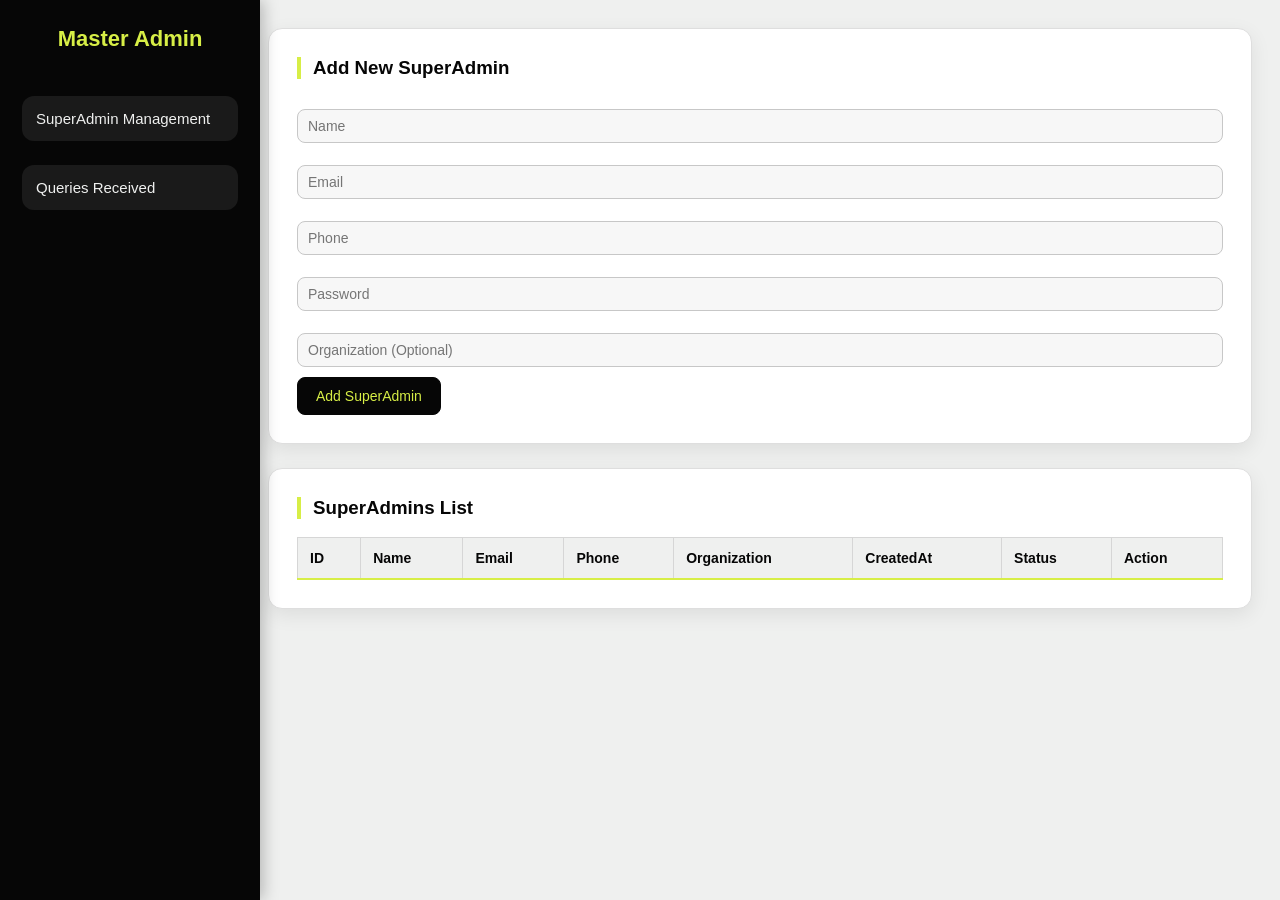
<file: master_admin_web/index.html>
<!DOCTYPE html>
<html lang="en">
<head>
<meta charset="UTF-8">
<meta name="viewport" content="width=device-width, initial-scale=1.0">
<title>SuperAdmin Portal | Parklays</title>
<link rel="stylesheet" href="css/style.css">
<style>
/* ===== Sidebar & Main Content =====
body { margin:0; font-family: Arial, sans-serif; background:#f4f6f8; }
.sidebar { width:220px;height:100vh;background:#1E88E5;color:#fff;padding:20px;position:fixed; }
.sidebar h2{ color:#fff;margin-bottom:20px; }
.sidebar button{ width:100%; margin:8px 0; padding:10px; border:none; border-radius:5px; cursor:pointer; background:#42A5F5;color:#fff; font-size:14px; }
.sidebar button:hover{ background:#1976D2; }
.main-content { margin-left:240px; padding:20px; }
.card{ background:#fff; padding:20px; margin-bottom:20px; border-radius:10px; box-shadow:0 5px 15px rgba(0,0,0,0.1); }
input, select, textarea{ width:100%; padding:10px; margin:8px 0; border-radius:6px; border:1px solid #ccc; }
button.btn{ padding:8px 15px; border:none; border-radius:6px; cursor:pointer; }
button.btn-edit{ background:#4CAF50;color:#fff; }
button.btn-edit:hover{ background:#45a049; }
button.btn-reply{ background:#2196F3;color:#fff;border:none;border-radius:4px;padding:6px 12px; cursor:pointer; }
button.btn-reply:hover{ background:#1976d2; }
table{ width:100%; border-collapse: collapse; }
th, td{ border:1px solid #ccc; padding:10px; text-align:left; }
th{ background:#f0f0f0; }
.msg-error{ color:red; margin:5px 0; }
.msg-success{ color:green; margin:5px 0; }

/* Modal *
.modal-overlay{ display:none; position:fixed; top:0; left:0; width:100%; height:100%; background:rgba(0,0,0,0.55); z-index:900; }
.modal{ display:none; position:fixed; top:50%; left:50%; transform:translate(-50%, -50%); width:600px; max-height:80vh; overflow-y:auto; background:#fff; padding:25px; border-radius:10px; box-shadow:0 8px 20px rgba(0,0,0,0.25); z-index:1000; }
.close-btn{ cursor:pointer; float:right; font-size:28px; color:#555; }
.close-btn:hover{ color:#000; }
.message-box{ background:#F1F1F1; padding:12px; border-radius:8px; margin-bottom:10px; }
.message-box small{ color:#666; }
.modal-select, .modal-textarea{ width:100%; padding:10px; margin:10px 0 15px; border:1px solid #ccc; border-radius:6px; }
.modal-btn{ background-color:#4CAF50; color:white; padding:10px 18px; border:none; border-radius:6px; cursor:pointer; }
.modal-btn:hover{ background-color:#3e8f41; } */

/* ===== Global Styles ===== */
body { 
    margin:0; 
    font-family: "Inter", Arial, sans-serif; 
    background:#EFF0EF; /* softWhite */
    color:#060606;       /* darkBlack */
}

/* ===== Sidebar ===== */
/* ===== Sidebar (Expanded Width) ===== */
.sidebar { 
    width:260px;         /* increased from 220px to 260px */
    height:100vh;
    background:#060606;  /* darkBlack */
    color:#fff;
    padding:26px 22px;
    position:fixed;
    box-shadow:3px 0 15px rgba(0,0,0,0.25);
}

.sidebar h2{ 
    margin-bottom:32px; 
    font-size:22px;
    font-weight:600;
    color:#D7EE46; /* limeGreen */
    font-family: "Inter", sans-serif;
}

/* ===== Sidebar Buttons (Rounded + New Font) ===== */
.sidebar button{
    width:100%; 
    margin:12px 0; 
    padding:13px; 
    border:none; 
    border-radius:12px;   /* more curved */
    cursor:pointer; 
    font-size:15px; 
    font-weight:500;
    font-family:"Inter", sans-serif;   /* updated font */
    background:#1a1a1a; 
    color:#EFF0EF;
    transition:0.25s;
    border:1px solid transparent;
}

.sidebar button:hover{ 
    background:#D7EE46; 
    color:#060606; 
    border-color:#D7EE46;
}


/* ===== Main Content ===== */
.main-content { 
    margin-left:240px; 
    padding:28px; 
}

/* ===== Cards ===== */
.card{
    background:#FFFFFF; /* pureWhite */
    padding:28px; 
    margin-bottom:24px; 
    border-radius:14px; 
    box-shadow:0 6px 20px rgba(0,0,0,0.08);
    border:1px solid #dedede;
}

.card h3{
    margin-bottom:18px;
    color:#060606;
    font-weight:600;
    border-left:4px solid #D7EE46;
    padding-left:12px;
}

/* ===== Inputs ===== */
input, select, textarea{ 
    width:100%; 
    padding:12px; 
    margin:12px 0; 
    border-radius:8px; 
    border:1px solid #c7c7c7;
    background:#F7F7F7;
    font-size:14px;
    transition:0.25s;
}

input:focus, select:focus, textarea:focus{
    background:#FFFFFF;
    border-color:#D7EE46;
    box-shadow:0 0 0 3px rgba(215,238,70,0.45);
}

/* ===== Buttons ===== */
button.btn{ 
    padding:10px 18px; 
    border:none; 
    border-radius:8px; 
    cursor:pointer;
    font-size:14px;
    font-weight:500;
    transition:0.25s;
}

button.btn-edit{ 
    background:#060606;
    color:#D7EE46;
    border:1px solid #060606;
}

button.btn-edit:hover{ 
    background:#D7EE46; 
    color:#060606;
}

button.btn-reply{ 
    background:#060606;
    color:#D7EE46;
    padding:7px 14px; 
    border-radius:6px;
    border:1px solid #060606;
}

button.btn-reply:hover{ 
    background:#D7EE46; 
    color:#060606;
}

/* ===== Table ===== */
table{ 
    width:100%; 
    border-collapse: collapse; 
    font-size:14px;
}

th, td{ 
    border:1px solid #d6d6d6; 
    padding:12px; 
    text-align:left; 
}

th{ 
    background:#EFF0EF;  /* softWhite */
    font-weight:600;
    color:#060606;
    border-bottom:2px solid #D7EE46;
}

tbody tr:hover{
    background:#F7F7F7;
}

/* ===== Messages ===== */
.msg-error{ 
    color:#b20000;
    font-weight:600;
}
.msg-success{ 
    color:#2E7D32;
    font-weight:600;
}

/* ===== Modal ===== */
.modal-overlay{ 
    display:none; 
    position:fixed; 
    top:0; 
    left:0; 
    width:100%; 
    height:100%; 
    background:rgba(0,0,0,0.55); 
    z-index:900; 
}

.modal{ 
    display:none; 
    position:fixed; 
    top:50%; 
    left:50%; 
    transform:translate(-50%, -50%); 
    width:600px; 
    max-height:80vh; 
    overflow-y:auto; 
    background:#FFFFFF; 
    padding:30px; 
    border-radius:14px; 
    box-shadow:0 12px 28px rgba(0,0,0,0.35); 
    z-index:1000; 
}

.close-btn{ 
    cursor:pointer; 
    float:right; 
    font-size:30px; 
    color:#444; 
}

.close-btn:hover{ 
    color:#000; 
}

.message-box{ 
    background:#F7F7F7; 
    padding:14px; 
    border-radius:8px; 
    margin-bottom:14px; 
    border-left:5px solid #D7EE46;
}

.message-box small{ 
    color:#777; 
}

.modal-select, .modal-textarea{ 
    width:100%; 
    padding:12px; 
    margin:12px 0 18px; 
    border:1px solid #bfbfbf; 
    border-radius:8px; 
}

.modal-btn{ 
    background-color:#060606; 
    color:#D7EE46; 
    padding:12px 20px; 
    border:none; 
    border-radius:8px; 
    cursor:pointer;
    font-size:15px;
    transition:0.25s;
}

.modal-btn:hover{ 
    background-color:#D7EE46; 
    color:#060606;
}

</style>
</head>
<body>

<!-- Sidebar -->
<div class="sidebar">
<h2>Master Admin</h2>
<button id="superAdminBtn">SuperAdmin Management</button>
<button id="queriesBtn">Queries Received</button>
</div>

<!-- Main Content -->
<div class="main-content">

<div id="superAdminSection">
<div class="card">
<h3>Add New SuperAdmin</h3>
<div id="errorBox" class="msg-error" style="display:none;"></div>
<div id="successBox" class="msg-success" style="display:none;"></div>

<form id="addSuperAdminForm">
<input type="text" id="name" placeholder="Name" required>
<input type="email" id="email" placeholder="Email" required>
<input type="text" id="phone" placeholder="Phone" required>
<input type="password" id="password" placeholder="Password" required>
<input type="text" id="organization" placeholder="Organization (Optional)">
<button type="submit" class="btn btn-edit">Add SuperAdmin</button>
</form>
</div>

<!-- 🔥 UPDATED BLOCK STARTS HERE -->
<div class="card">
    <h3>SuperAdmins List</h3>
    <table>
        <thead>
            <tr>
                <th>ID</th>
                <th>Name</th>
                <th>Email</th>
                <th>Phone</th>
                <th>Organization</th>
                <th>CreatedAt</th>
                <th>Status</th>
                <th>Action</th>
            </tr>
        </thead>
        <tbody id="superAdminsTableBody"></tbody>
    </table>
</div>
<!-- 🔥 UPDATED BLOCK ENDS HERE -->

</div>

<div id="queriesSection" style="display:none;">
<div class="card">
<h3>Queries Received</h3>
<table class="styled-table">
    <thead>
        <tr>
            <th>ID</th>
            <th>User Name</th>
            <th>Email</th>
            <th>Message</th>
            <th>Status</th>
            <th>Date</th>
            <th>Action</th>
        </tr>
    </thead>
    <tbody id="queriesTableBody"></tbody>
</table>

</div>
</div>

<!-- Modal -->
<div id="queryModalOverlay" class="modal-overlay"></div>
<div id="queryModal" class="modal">
<span id="closeModal" class="close-btn">&times;</span>
<h3 id="modalTitle">Query Details</h3>
<div id="modalMessages"></div>
<label for="statusSelect">Status</label>
<select id="statusSelect" class="modal-select">
<option value="Pending">Pending</option>
<option value="InProgress">InProgress</option>
<option value="Resolved">Resolved</option>
</select>
<textarea id="replyText" class="modal-textarea" rows="3" placeholder="Type your reply..."></textarea>
<button id="sendReplyBtn" class="modal-btn">Send Reply</button>
</div>

<script src="js/main.js"></script>
</body>
</html>









<!-- <!DOCTYPE html>
<html lang="en">
<head>
<meta charset="UTF-8">
<meta name="viewport" content="width=device-width, initial-scale=1.0">
<title>MasterAdmin Portal | Parklays</title>
<link rel="stylesheet" href="css/style.css">
...
</head>
<body>

<div class="sidebar">
<h2>Master Admin</h2>
<button id="superAdminBtn">SuperAdmin Management</button>
<button id="queriesBtn">Queries Received</button>
</div>

<div class="main-content">

<-- SUPERADMIN SECTION -->
<!-- <div id="superAdminSection">
<div class="card">
<h3>Add New SuperAdmin</h3>

<form id="addSuperAdminForm">
<input type="text" name="name" placeholder="Name" required>
<input type="email" name="email" placeholder="Email" required>
<input type="text" name="phone" placeholder="Phone">
<input type="password" name="password" placeholder="Password">
<input type="text" name="organization" placeholder="Organization (Optional)">
<button type="submit" class="btn btn-edit">Add SuperAdmin</button>
</form>
</div>

<div class="card">
<h3>SuperAdmins List</h3>
<table>
<thead>
<tr>
<th>ID</th><th>Name</th><th>Email</th><th>Phone</th><th>Organization</th><th>CreatedAt</th>
</tr>
</thead>
<tbody id="superAdminsTableBody"></tbody>
</table>
</div>
</div> -->

<!-- QUERIES -->
<!-- <div id="queriesSection" style="display:none;">
<div class="card">
<h3>Queries Received</h3>

<table class="styled-table">
<thead>
<tr>
<th>ID</th>
<th>User Name</th>
<th>Email</th>
<th>Message</th>
<th>Status</th>
<th>Date</th>
<th>Action</th>
</tr>
</thead>
<tbody id="queriesTableBody"></tbody>
</table>

</div>
</div>

</div> -->

<!-- MODAL -->
<!-- <div id="queryModalOverlay" class="modal-overlay"></div>
<div id="queryModal" class="modal">
<span id="closeModal" class="close-btn">&times;</span>
<h3 id="modalTitle">Query Details</h3>
<div id="modalMessages"></div>

<select id="statusSelect" class="modal-select">
<option value="Pending">Pending</option>
<option value="InProgress">InProgress</option>
<option value="Resolved">Resolved</option>
</select>

<textarea id="replyText" class="modal-textarea" rows="3"></textarea>
<button id="sendReplyBtn" class="modal-btn">Send Reply</button>
</div>

<script src="js/main.js"></script>
</body>
</html> -->
</file>
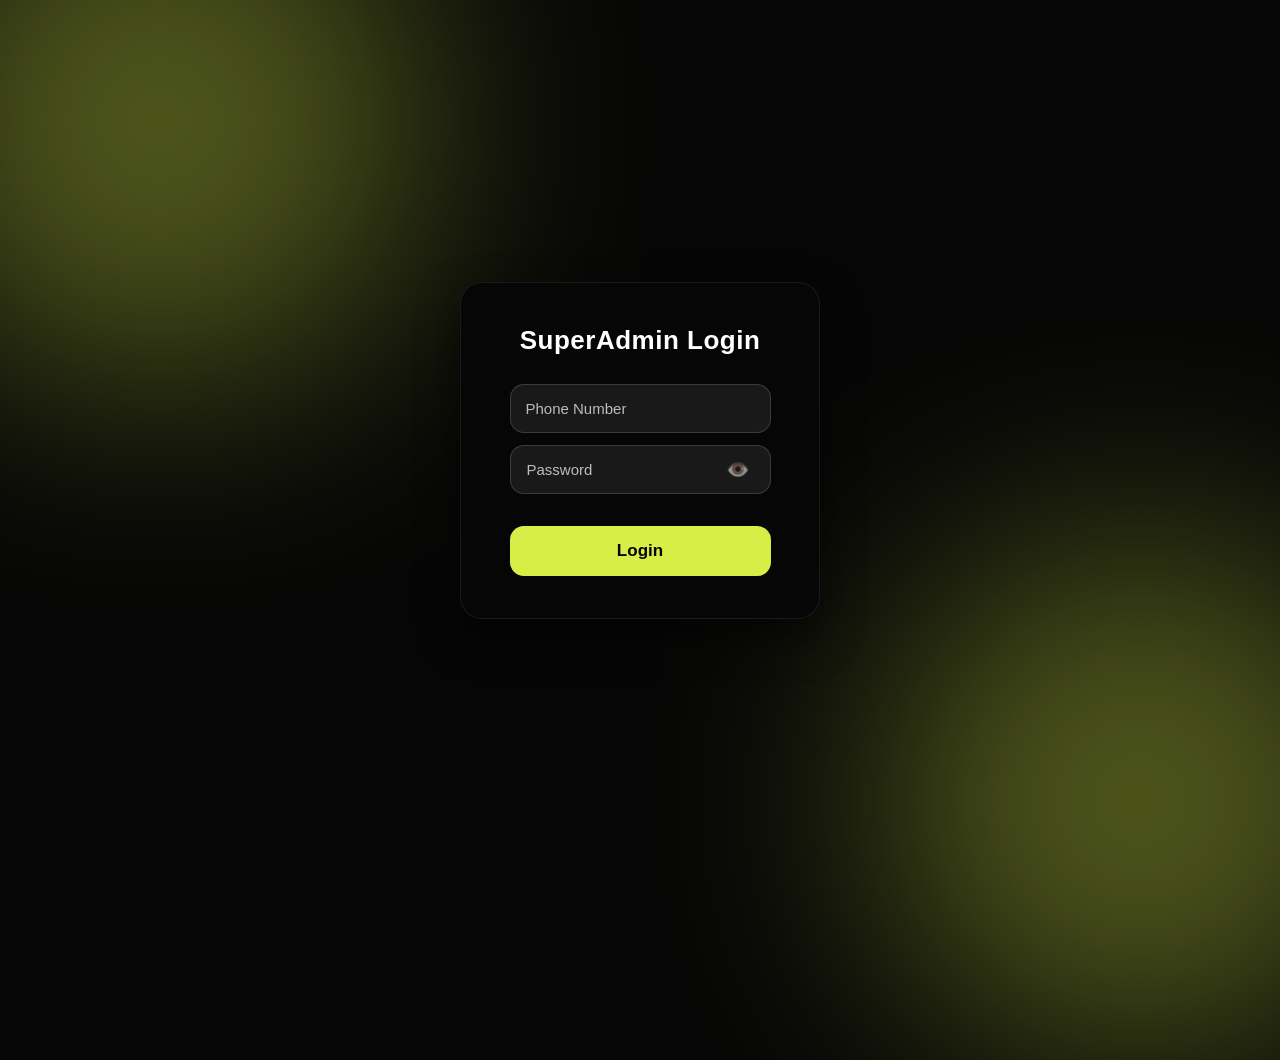
<file: parklays_admin_web/index.html>
<!DOCTYPE html>
<html lang="en">
<head>
    <meta charset="UTF-8" />
    <title>SuperAdmin Login | Parklays</title>

    <style>
        :root {
    --green: #D7EE46;
    --black: #060606;
    --offwhite: #EFF0EF;
    --white: #FFFFFF;
}

* {
    box-sizing: border-box;
}

body {
    margin: 0;
    padding: 0;
    height: 100vh;
    font-family: "Inter", sans-serif;
    background: var(--black);
    display: flex;
    justify-content: center;
    align-items: center;
    overflow: hidden;
}

/* Glow Background */
.background-wave,
.background-wave2 {
    position: absolute;
    filter: blur(120px);
    opacity: 0.35;
    z-index: -1;
}

.background-wave {
    top: -140px;
    left: -100px;
    width: 520px;
    height: 520px;
    background: var(--green);
    border-radius: 45%;
}

.background-wave2 {
    bottom: -160px;
    right: -120px;
    width: 520px;
    height: 520px;
    background: var(--green);
    border-radius: 50%;
}

/* Login Card */
.login-card {
    width: 360px;
    background: var(--black);
    padding: 42px 34px;
    border-radius: 22px;
    border: 1px solid rgba(255,255,255,0.08);
    box-shadow: 0 18px 40px rgba(0,0,0,0.5);
    text-align: center;
    animation: fadeIn 0.6s ease-in-out;
}

@keyframes fadeIn {
    from { opacity: 0; transform: translateY(25px); }
    to { opacity: 1; transform: translateY(0); }
}

.title {
    font-size: 26px;
    font-weight: 600;
    color: var(--white);
    margin-bottom: 28px;
    letter-spacing: 0.5px;
}

/* Inputs */
.login-card input {
    width: 90%;
    padding: 15px;
    margin: 12px auto;
    display: block;
    background: rgba(255,255,255,0.08);
    border: 1.5px solid rgba(255,255,255,0.15);
    border-radius: 14px;
    font-size: 15px;
    color: var(--white);
    transition: 0.3s;
}

.login-card input::placeholder {
    color: #bcbcbc;
}

.login-card input:focus {
    border-color: var(--green);
    background: rgba(215, 238, 70, 0.1);
    box-shadow: 0 0 10px rgba(215, 238, 70, 0.3);
    outline: none;
}

/* Password Wrapper */
.input-wrapper {
    width: 100%;
    position: relative;
    margin: 12px auto;
}

.input-wrapper input {
    width: 90%;
    padding: 15px 48px 15px 16px;
}

.toggle-eye {
    position: absolute;
    right: 35px;
    top: 50%;
    transform: translateY(-50%);
    cursor: pointer;
    font-size: 19px;
    color: var(--white);
    opacity: 0.55;
    transition: 0.2s;
}

.toggle-eye:hover {
    opacity: 1;
}

/* Login Button */
.login-card button {
    margin-top: 20px;
    width: 90%;
    padding: 15px;
    background: var(--green);
    color: var(--black);
    border: none;
    border-radius: 14px;
    font-size: 17px;
    font-weight: 600;
    cursor: pointer;
    transition: 0.25s;
}

.login-card button:hover {
    background: #c8e243;
    box-shadow: 0 0 12px rgba(215, 238, 70, 0.35);
}

/* Error Text */
.error {
    margin-top: 12px;
    color: #ff4c4c;
    font-size: 14px;
    display: none;
}

    </style>
</head>

<body>

    <div class="background-wave"></div>
    <div class="background-wave2"></div>

    <!-- LOGIN CARD -->
    <div class="login-card">
        <div class="title">SuperAdmin Login</div>

        <input type="text" id="phone" placeholder="Phone Number" />

        <div class="input-wrapper">
            <input type="password" id="password" placeholder="Password">
            <span class="toggle-eye" onclick="togglePassword()">👁️</span>
        </div>

        <button onclick="loginSuperAdmin()">Login</button>

        <p id="errorMsg" class="error">Invalid phone or password</p>
    </div>

    <script src="./js/login.js"></script>

    <!-- Password Toggle Script -->
    <script>
        function togglePassword() {
            const passwordInput = document.getElementById("password");
            const eye = document.querySelector(".toggle-eye");

            if (passwordInput.type === "password") {
                passwordInput.type = "text";
                eye.textContent = "🙈";
            } else {
                passwordInput.type = "password";
                eye.textContent = "👁️";
            }
        }
    </script>

</body>
</html>
</file>
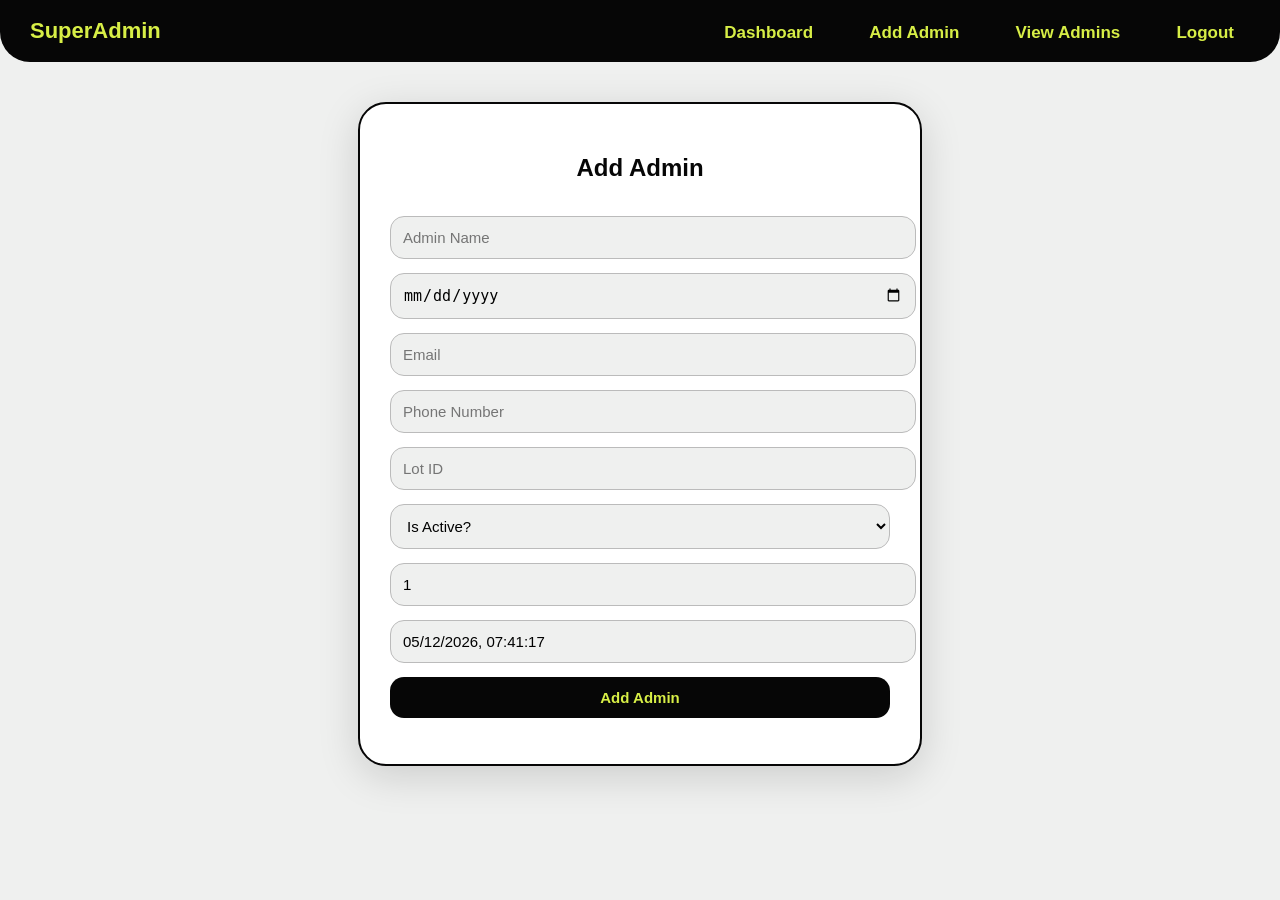
<file: parklays_admin_web/add-admin.html>
<!DOCTYPE html>
<html lang="en">
<head>
    <meta charset="UTF-8">
    <title>Add Admin | Parklays</title>

    <style>
        :root {
            --dark-black: #060606;
            --lime-green: #D7EE46;
            --soft-white: #EFF0EF;
            --pure-white: #FFFFFF;
        }

        body {
            margin: 0;
            font-family: "Poppins", sans-serif;
            background: var(--soft-white);
        }

        /* NAVBAR */
        .navbar {
            background: var(--dark-black);
            padding: 18px 30px;
            display: flex;
            justify-content: space-between;
            color: var(--lime-green);
            font-size: 22px;
            font-weight: 600;
            border-radius: 0 0 30px 30px;
        }

        .navbar a {
            color: var(--lime-green);
            text-decoration: none;
            margin-left: 18px;
            font-size: 17px;
            padding: 8px 16px;
            border-radius: 12px;
            transition: 0.2s;
        }

        .navbar a:hover {
            background: var(--lime-green);
            color: var(--dark-black);
        }

        .page-container {
            width: 500px;
            margin: 40px auto;
            background: var(--pure-white);
            padding: 30px;
            border-radius: 28px;
            border: 2px solid var(--dark-black);
            box-shadow: 0 10px 40px rgba(0,0,0,0.15);
        }

        h2 {
            color: var(--dark-black);
            text-align: center;
            font-weight: 700;
        }

        form input, form select, form button {
            width: 100%;
            margin-top: 14px;
            padding: 12px;
            font-size: 15px;
            border-radius: 14px;
            border: 1px solid #bbb;
            background: var(--soft-white);
        }

        form button {
            background: var(--dark-black);
            color: var(--lime-green);
            border: none;
            cursor: pointer;
            font-weight: 600;
            transition: 0.2s;
        }

        form button:hover {
            background: var(--lime-green);
            color: var(--dark-black);
        }

        #msg {
            margin-top: 12px;
            color: green;
            text-align: center;
            font-weight: 600;
        }
    </style>
</head>

<body>

<div class="navbar">
    <div>SuperAdmin</div>
    <div>
        <a href="dashboard.html">Dashboard</a>
        <a href="add-admin.html">Add Admin</a>
        <a href="view-admins.html">View Admins</a>
        <a href="index.html">Logout</a>
    </div>
</div>

<div class="page-container">
    <h2>Add Admin</h2>

    <form id="adminForm">
        <input type="text" id="name" placeholder="Admin Name" required>
        <input type="date" id="dob" placeholder="Date of Birth" required>
        <input type="email" id="email" placeholder="Email" required>
        <input type="text" id="phone" placeholder="Phone Number" required>
        <input type="number" id="lotid" placeholder="Lot ID" required>

        <select id="is_active" required>
            <option value="">Is Active?</option>
            <option value="true">Yes</option>
            <option value="false">No</option>
        </select>

        <input type="text" id="created_by" placeholder="Created By" readonly>
        <input type="text" id="created_at" placeholder="Created At" readonly>

        <button type="submit">Add Admin</button>

        <p id="msg"></p>
    </form>
</div>

<script>
document.addEventListener("DOMContentLoaded", () => {
    const superAdminId = localStorage.getItem("superadmin_id") || "1";
    const createdByInput = document.getElementById("created_by");
    const createdAtInput = document.getElementById("created_at");

    createdByInput.value = superAdminId;
    createdAtInput.value = new Date().toLocaleString("en-GB", {timeZone:"Asia/Kolkata"});
});

document.getElementById("adminForm").addEventListener("submit", async (e) => {
    e.preventDefault();

    const payload = {
        name: document.getElementById("name").value,
        dob: document.getElementById("dob").value,
        email: document.getElementById("email").value,
        phone: document.getElementById("phone").value,
        lotId: document.getElementById("lotid").value,
        isActive: document.getElementById("is_active").value === "true",
        createdBy: document.getElementById("created_by").value,
        createdAt: new Date().toISOString()
    };

    try {
        const res = await fetch("http://localhost:5049/api/superadmin/admins/add", {
            method: "POST",
            headers: {"Content-Type": "application/json"},
            body: JSON.stringify(payload)
        });

        if (!res.ok) throw new Error();

        document.getElementById("msg").textContent = "Admin added successfully!";
        document.getElementById("adminForm").reset();
        document.getElementById("created_by").value = payload.createdBy;
        document.getElementById("created_at").value = new Date().toLocaleString("en-GB", {timeZone:"Asia/Kolkata"});

    } catch {
        document.getElementById("msg").textContent = "Failed to add admin.";
    }
});
</script>

</body>
</html>
</file>
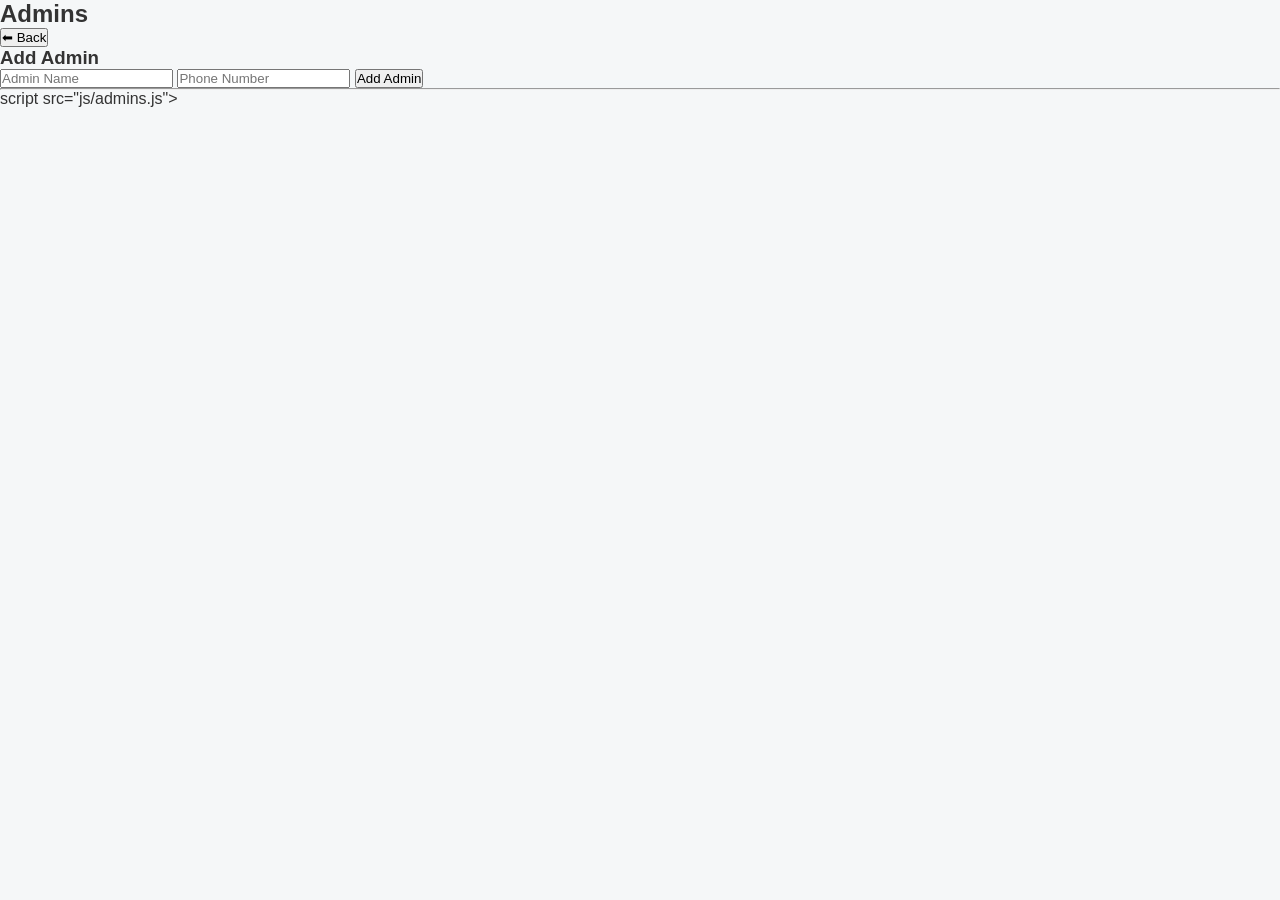
<file: parklays_admin_web/admins.html>
<!DOCTYPE html>
<html>
<head>
    <link rel="stylesheet" href="css/style.css">
</head>
<body>

<div class="center-container">
    <h2>Admins</h2>

    <button onclick="window.location.href='dashboard.html'">⬅ Back</button>

    <h3>Add Admin</h3>
    <input id="adminName" placeholder="Admin Name">
    <input id="adminPhone" placeholder="Phone Number">
    <button onclick="createAdmin()">Add Admin</button>

    <hr>

    <div id="adminsList"></div>
</div>

<script src="js/api.js"></script>
script src="js/admins.js"></script>

</body>
</html>
</file>
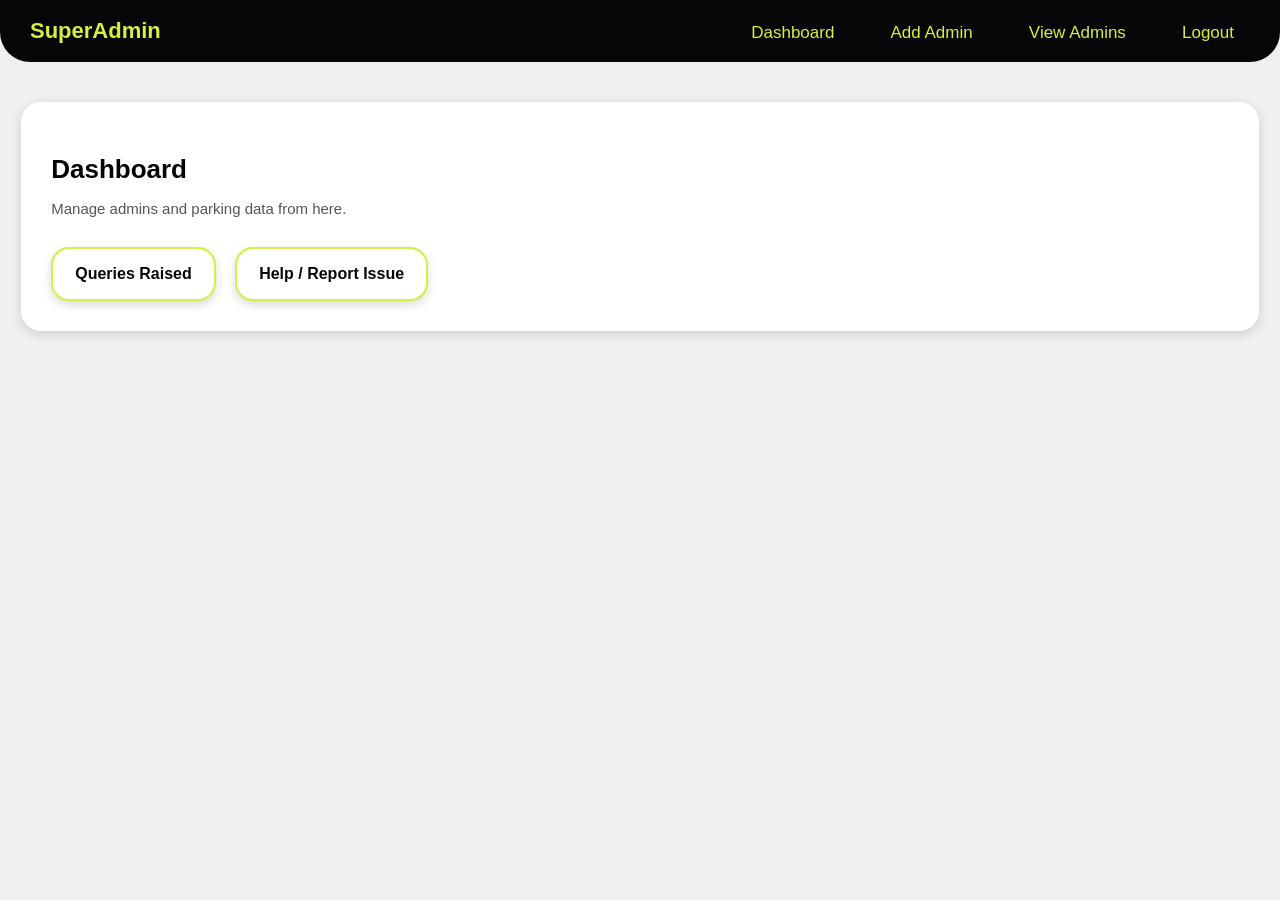
<file: parklays_admin_web/dashboard.html>
<!DOCTYPE html>
<html lang="en">
<head>
    <meta charset="UTF-8">
    <title>Dashboard | Parklays</title>

    <style>
        :root {
            --darkBlack: #060606;
            --limeGreen: #D7EE46;
            --softWhite: #EFF0EF;
            --pureWhite: #FFFFFF;
        }

        body {
            margin: 0;
            font-family: "Poppins", sans-serif;
            background: var(--softWhite);
        }

        /* ======================= NAVBAR (SAME AS VIEW ADMINS) ======================= */
        .navbar {
            background: var(--darkBlack);
            padding: 18px 30px;
            display: flex;
            justify-content: space-between;
            align-items: center;
            color: var(--limeGreen);
            font-size: 22px;
            font-weight: 600;
            border-radius: 0 0 30px 30px;
        }

        .navbar a {
            color: var(--limeGreen);
            text-decoration: none;
            margin-left: 18px;
            font-size: 17px;
            padding: 8px 16px;
            font-weight: 500;
            border-radius: 12px;
            transition: 0.2s;
        }

        .navbar a:hover {
            background: var(--limeGreen);
            color: var(--darkBlack);
        }

        /* MAIN WRAPPER – SAME AS BEFORE */
        .page-container {
            width: 92%;
            margin: 40px auto;
            background: var(--pureWhite);
            padding: 30px;
            border-radius: 20px;
            box-shadow: 0 3px 12px rgba(0,0,0,0.15);
        }

        h2 {
            color: var(--darkBlack);
            font-size: 26px;
            margin-bottom: 8px;
        }

        p {
            color: #555;
            font-size: 15px;
            margin-bottom: 30px;
        }

        /* BUTTONS */
        .modern-btn {
            padding: 16px 22px;
            background: var(--pureWhite);
            color: var(--darkBlack);
            border-radius: 18px;
            font-size: 16px;
            font-weight: 600;
            border: 2px solid var(--limeGreen);
            cursor: pointer;
            box-shadow: 0px 4px 10px rgba(0,0,0,0.15);
            transition: 0.3s;
            margin-right: 15px;
        }

        .modern-btn:hover {
            background: var(--limeGreen);
            color: var(--darkBlack);
        }

        /* MODALS */
        .modal {
            display: none;
            position: fixed;
            inset: 0;
            z-index: 999;
            background: rgba(0,0,0,0.35);
            backdrop-filter: blur(4px);
        }

        .modal-content {
            width: 380px !important;
            margin: 9% auto;
            padding: 24px;
            background: var(--pureWhite);
            border-radius: 22px;
            animation: pop 0.25s ease-out;
            box-shadow: 0 6px 18px rgba(0,0,0,0.25);
        }

        @keyframes pop {
            from { transform: scale(0.85); opacity: 0; }
            to { transform: scale(1); opacity: 1; }
        }

        .modal-content input,
        .modal-content textarea {
            width: 100%;
            padding: 12px;
            margin-top: 10px;
            background: var(--softWhite);
            border: 1px solid #ccc;
            border-radius: 14px;
            font-size: 15px;
        }

        .modal-content button {
            width: 100%;
            padding: 12px;
            background: var(--limeGreen);
            color: var(--darkBlack);
            border: none;
            border-radius: 14px;
            font-size: 16px;
            font-weight: 600;
            cursor: pointer;
            transition: 0.25s;
            margin-top: 15px;
        }

        .modal-content button:hover {
            background: var(--darkBlack);
            color: var(--limeGreen);
        }

        .close-btn {
            float: right;
            cursor: pointer;
            font-size: 26px;
            font-weight: bold;
            color: #444;
            transition: 0.25s;
        }

        .close-btn:hover {
            color: var(--darkBlack);
        }

        .query-item {
            background: var(--softWhite);
            border: 1px solid #ddd;
            border-radius: 14px;
            padding: 12px;
            margin-bottom: 12px;
            box-shadow: 0 2px 6px rgba(0,0,0,0.1);
        }
    </style>
</head>

<body>

<!-- ======================= NEW NAVBAR ======================= -->
<div class="navbar">
    <div>SuperAdmin</div>
    <div>
        <a href="dashboard.html">Dashboard</a>
        <a href="add-admin.html">Add Admin</a>
        <a href="view-admins.html">View Admins</a>
        <a href="index.html">Logout</a>
    </div>
</div>

<!-- MAIN PAGE -->
<div class="page-container">
    <h2>Dashboard</h2>
    <p>Manage admins and parking data from here.</p>

    <button id="queriesRaisedBtn" class="modern-btn">Queries Raised</button>
    <button id="helpBtn" class="modern-btn">Help / Report Issue</button>
</div>

<!-- QUERIES MODAL -->
<div id="queriesRaisedModal" class="modal">
    <div class="modal-content">
        <span class="close-btn" id="closeQueriesModal">&times;</span>
        <h2>Queries Raised</h2>
        <div id="queriesList" style="max-height:400px; overflow-y:auto;"></div>
    </div>
</div>

<!-- HELP MODAL -->
<div id="helpModal" class="modal">
    <div class="modal-content">
        <span class="close-btn" id="closeHelpModal">&times;</span>
        <h2>Report Issue</h2>
        <input type="text" id="helpTitle" placeholder="Short title">
        <textarea id="helpDescription" rows="4" placeholder="Describe your issue"></textarea>
        <button id="submitHelpBtn">Send</button>
    </div>
</div>

<!-- JS (UNCHANGED) -->
<script>
/* SAME JS – NOT EDITED */
document.getElementById("helpBtn").addEventListener("click", () => {
    document.getElementById("helpModal").style.display = "block";
});
document.getElementById("closeHelpModal").addEventListener("click", () => {
    document.getElementById("helpModal").style.display = "none";
});
window.onclick = function(event) {
    if (event.target === document.getElementById("helpModal")) {
        document.getElementById("helpModal").style.display = "none";
    }
};
document.getElementById("submitHelpBtn").addEventListener("click", async() => {
    const title = document.getElementById("helpTitle").value.trim();
    const message = document.getElementById("helpDescription").value.trim();
    const superAdminId = localStorage.getItem("superadmin_id");
    if(!title || !message){ alert("Fill all fields"); return; }
    try {
        await fetch("http://localhost:5049/api/masteradmin/queries/create",{
            method:"POST",
            headers:{"Content-Type":"application/json"},
            body: JSON.stringify({title,messageText:message,superAdminId:Number(superAdminId)})
        });
        alert("Help request sent!");
        document.getElementById("helpModal").style.display="none";
        document.getElementById("helpTitle").value="";
        document.getElementById("helpDescription").value="";
    } catch {
        alert("Failed to send help request.");
    }
});

document.addEventListener("DOMContentLoaded", () => {
    const queriesBtn=document.getElementById("queriesRaisedBtn");
    const queriesModal=document.getElementById("queriesRaisedModal");
    const closeQueriesBtn=document.getElementById("closeQueriesModal");
    const queriesList=document.getElementById("queriesList");

    queriesBtn.addEventListener("click", async() => {
        const superAdminId=localStorage.getItem("superadmin_id");
        try {
            const res=await fetch(`http://localhost:5049/api/masteradmin/queries/superadmin/${superAdminId}`);
            if(!res.ok) throw new Error("Failed to load queries");
            const data=await res.json();
            queriesList.innerHTML="";
            if(data.length===0){
                queriesList.innerHTML="<p>No queries found.</p>";
            } else {
                data.forEach(q => {
                    const qDiv=document.createElement("div");
                    qDiv.className="query-item";

                    let messagesHTML="";
                    (q.messages||[]).forEach(m => {
                        if(!m) return;
                        messagesHTML += `<div style="margin:6px 0; padding:8px; background:${m.senderType==='SuperAdmin'?'#D7EE46':'#e0f7fa'}; border-radius:10px;">
                            <strong>${m.senderType}:</strong> ${m.messageText}<br>
                            <small>${new Date(m.createdAt).toLocaleString()}</small>
                        </div>`;
                    });

                    qDiv.innerHTML = `
                        <strong>Query #${q.id}:</strong> ${q.title}<br>
                        <small>Status: ${q.status}</small>
                        <div style="margin-top:8px;">${messagesHTML}</div>
                    `;

                    queriesList.appendChild(qDiv);
                });
            }
            queriesModal.style.display="block";
        } catch(err) {
            alert("Failed to load queries raised.");
        }
    });

    closeQueriesBtn.addEventListener("click", () => {
        queriesModal.style.display="none";
    });

    window.addEventListener("click", e => {
        if(e.target === queriesModal){
            queriesModal.style.display="none";
        }
    });
});
</script>

</body>
</html>
</file>
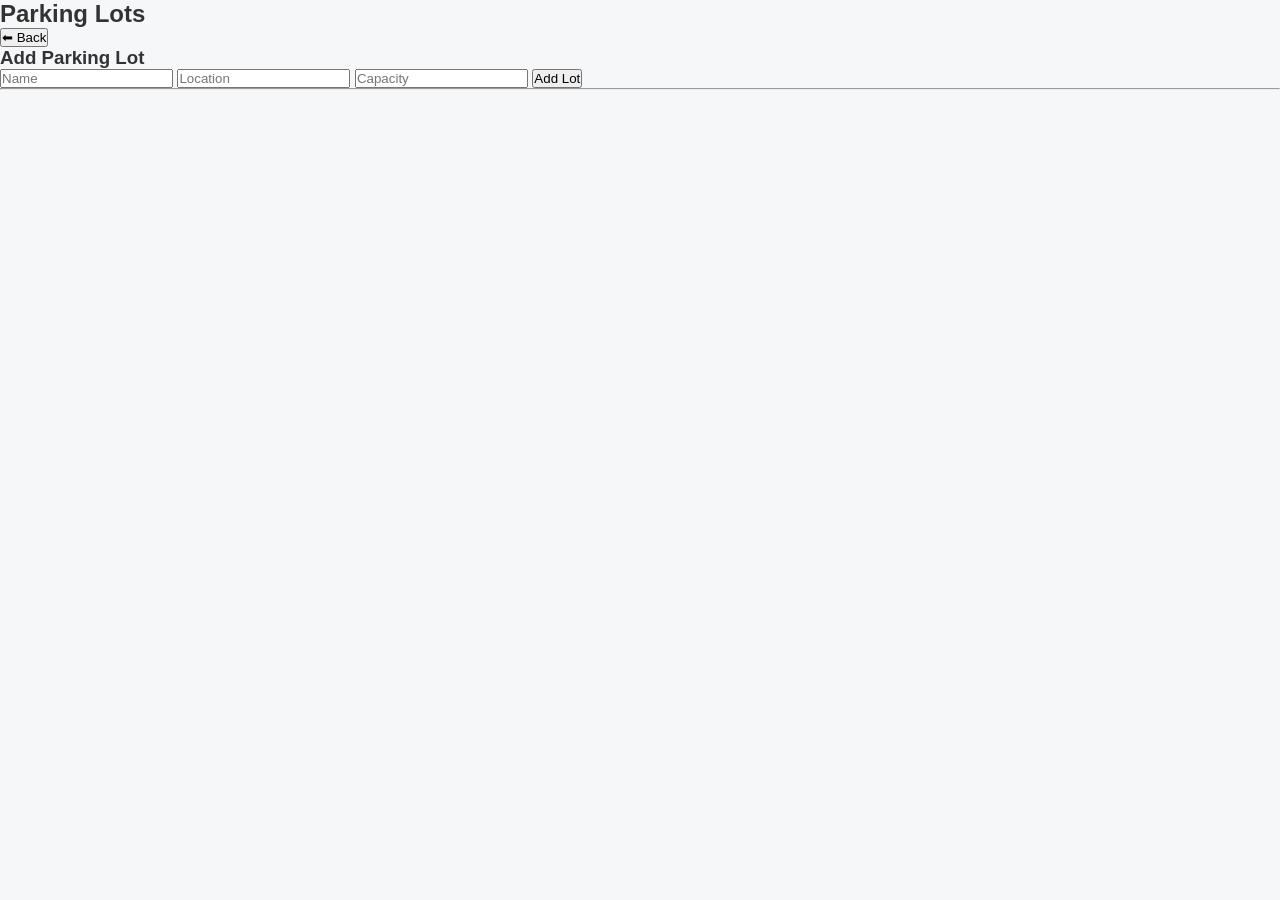
<file: parklays_admin_web/parkinglots.html>
<!DOCTYPE html>
<html>
<head>
    <link rel="stylesheet" href="css/style.css">
</head>
<body>

<div class="center-container">
    <h2>Parking Lots</h2>

    <button onclick="window.location.href='dashboard.html'">⬅ Back</button>

    <h3>Add Parking Lot</h3>
    <input id="lotName" placeholder="Name">
    <input id="lotLocation" placeholder="Location">
    <input id="lotCapacity" type="number" placeholder="Capacity">
    <button onclick="createLot()">Add Lot</button>

    <hr>

    <div id="lotList"></div>
</div>

<script src="js/api.js"></script>
<script src="js/parkinglots.js"></script>

</body>
</html>
</file>
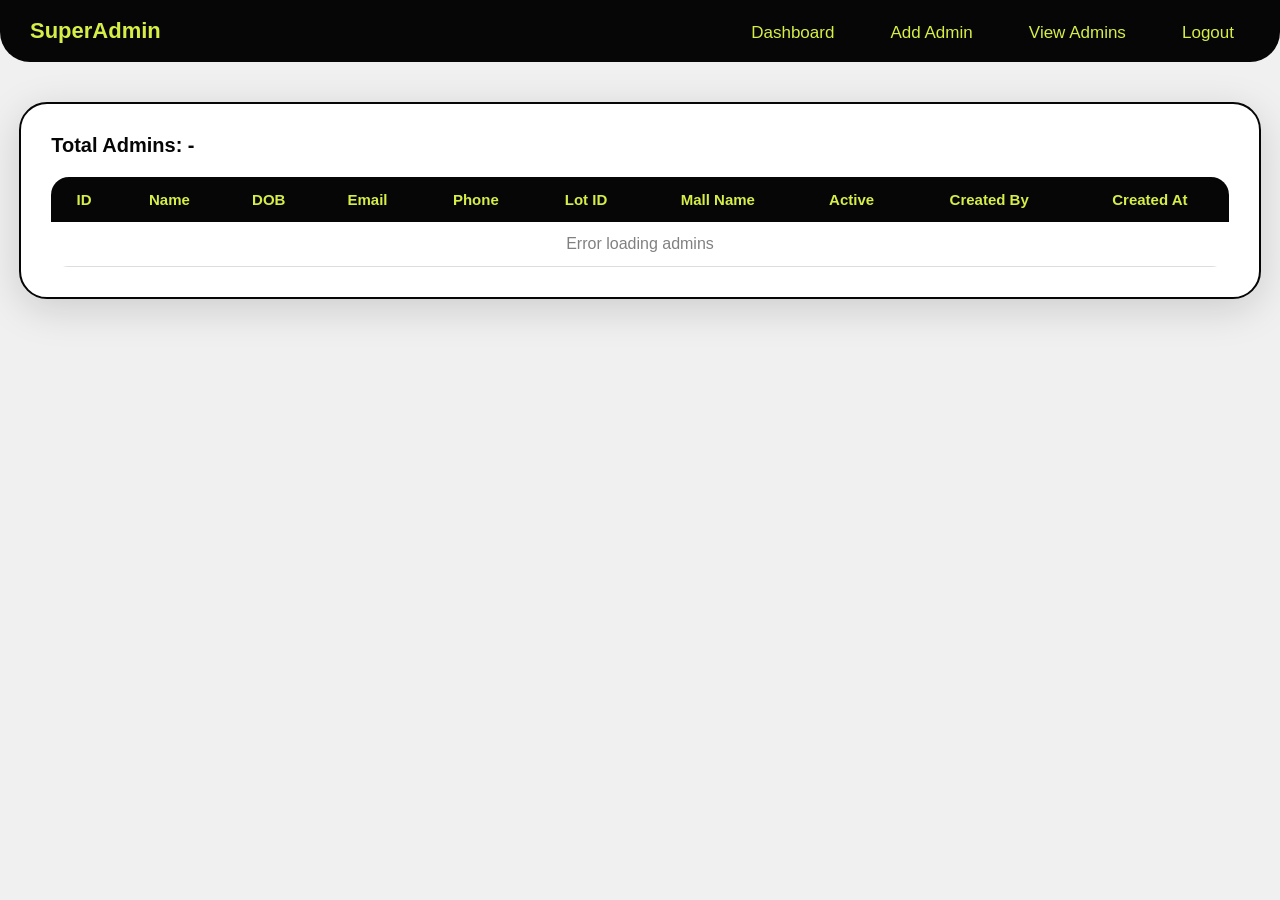
<file: parklays_admin_web/view-admins.html>
<!DOCTYPE html>
<html lang="en">
<head>
    <meta charset="UTF-8">
    <title>View Admins | Parklays</title>

    <style>
        /* ======================= COLOR VARIABLES MATCH DASHBOARD ======================= */
        :root {
            --dark-black: #060606;
            --lime-green: #D7EE46;
            --soft-white: #EFF0EF;
            --pure-white: #FFFFFF;
        }

        body {
            margin: 0;
            padding: 0;
            font-family: "Poppins", sans-serif;
            background: var(--soft-white);
        }

        /* ======================= NAVBAR ======================= */
        .navbar {
            background: var(--dark-black);
            padding: 18px 30px;
            display: flex;
            justify-content: space-between;
            color: var(--lime-green);
            font-size: 22px;
            font-weight: 600;
            border-radius: 0 0 30px 30px;
        }

        .navbar a {
            color: var(--lime-green);
            text-decoration: none;
            margin-left: 18px;
            font-size: 17px;
            padding: 8px 16px;
            font-weight: 500;
            border-radius: 12px;
            transition: 0.2s;
        }

        .navbar a:hover {
            background: var(--lime-green);
            color: var(--dark-black);
        }

        /* ======================= TABLE CONTAINER ======================= */
        .table-container {
            width: 92%;
            margin: 40px auto;
            background: var(--pure-white);
            padding: 30px;
            border-radius: 28px;
            box-shadow: 0 10px 40px rgba(0,0,0,0.15);
            border: 2px solid var(--dark-black);
        }

        #totalCount {
            font-size: 20px;
            font-weight: 600;
            margin-bottom: 20px;
            color: var(--dark-black);
        }

        /* ======================= TABLE ======================= */
        .admin-table {
            width: 100%;
            border-collapse: collapse;
            border-radius: 18px;
            overflow: hidden;
        }

        .admin-table th {
            background: var(--dark-black);
            padding: 14px;
            font-weight: bold;
            text-align: center;
            color: var(--lime-green);
            font-size: 15px;
        }

        .admin-table td {
            padding: 13px;
            text-align: center;
            border-bottom: 1px solid #ddd;
            background: var(--pure-white);
        }

        .admin-table tr:hover td {
            background: var(--soft-white);
        }

        .placeholder {
            padding: 20px;
            text-align: center;
            color: grey;
            background: var(--pure-white);
        }
    </style>
</head>

<body>

    <!-- ======================= NAVBAR ======================= -->
    <div class="navbar">
        <div>SuperAdmin</div>
        <div>
            <a href="dashboard.html">Dashboard</a>
            <a href="add-admin.html">Add Admin</a>
            <a href="view-admins.html">View Admins</a>
            <a href="index.html">Logout</a>
        </div>
    </div>

    <!-- ======================= TABLE CARD ======================= -->
    <div class="table-container">
        <div id="totalCount">Total Admins: -</div>

        <table class="admin-table">
            <thead>
                <tr>
                    <th>ID</th>
                    <th>Name</th>
                    <th>DOB</th>
                    <th>Email</th>
                    <th>Phone</th>
                    <th>Lot ID</th>
                    <th>Mall Name</th>
                    <th>Active</th>
                    <th>Created By</th>
                    <th>Created At</th>
                </tr>
            </thead>

            <tbody id="admin-table-body">
                <!-- JS Inserts Rows Here -->
            </tbody>
        </table>
    </div>

    <script>
        if (!localStorage.getItem("superadmin_id")) {
            localStorage.setItem("superadmin_id", 1);
        }

        document.addEventListener("DOMContentLoaded", () => loadAdmins());

        async function loadAdmins() {
            const superAdminId = localStorage.getItem("superadmin_id");
            const tableBody = document.getElementById("admin-table-body");
            const totalCount = document.getElementById("totalCount");

            tableBody.innerHTML = `<tr><td colspan="10" class="placeholder">Loading admins...</td></tr>`;

            try {
                const res = await fetch(`http://localhost:5049/api/superadmin/${superAdminId}/admins`);

                if (!res.ok) throw new Error("Failed to load admins");

                const admins = await res.json();
                totalCount.textContent = `Total Admins: ${admins.length}`;

                if (admins.length === 0) {
                    tableBody.innerHTML = `<tr><td colspan="10" class="placeholder">No admins found</td></tr>`;
                    return;
                }

                tableBody.innerHTML = "";

                admins.forEach((admin, index) => {
                    tableBody.innerHTML += `
                        <tr>
                            <td>${index + 1}</td>
                            <td>${admin.name || "-"}</td>
                            <td>${admin.dob ? new Date(admin.dob).toLocaleDateString("en-GB") : "-"}</td>
                            <td>${admin.email || "-"}</td>
                            <td>${admin.phone || "-"}</td>
                            <td>${admin.lotId || "-"}</td>
                            <td>${admin.mallName || "-"}</td>
                            <td>${admin.isActive ? "Yes" : "No"}</td>
                            <td>${admin.createdBy || "-"}</td>
                            <td>${admin.createdAt ? new Date(admin.createdAt).toLocaleDateString("en-GB") : "-"}</td>
                        </tr>
                    `;
                });

            } catch (err) {
                console.error(err);
                tableBody.innerHTML = `<tr><td colspan="10" class="placeholder">Error loading admins</td></tr>`;
            }
        }
    </script>

</body>
</html>
</file>
<file: master_admin_web/css/style.css>
:root {
    --primary-color: #4CAF50;
    --secondary-color: #2E7D32;
    --bg-light: #F5F7F8;
    --card-bg: #FFFFFF;
    --text-dark: #333;
    --shadow: 0 4px 6px rgba(0,0,0,0.1);
}

* { box-sizing: border-box; margin: 0; padding: 0; font-family: Arial, sans-serif; }
body { background-color: var(--bg-light); color: var(--text-dark); }

/* Sidebar */
.sidebar {
    width: 220px;
    height: 100vh;
    background-color: var(--primary-color);
    position: fixed;
    top: 0;
    left: 0;
    display: flex;
    flex-direction: column;
    padding-top: 20px;
}
.sidebar h2 { color: #fff; text-align: center; margin-bottom: 30px; }
.sidebar button {
    background: none;
    border: none;
    color: #fff;
    padding: 15px 20px;
    text-align: left;
    cursor: pointer;
    font-size: 16px;
    transition: 0.3s;
}
.sidebar button:hover, .sidebar button.active { background-color: var(--secondary-color); }

/* Main content */
.main-content {
    margin-left: 220px;
    padding: 30px;
}
.card {
    background-color: var(--card-bg);
    box-shadow: var(--shadow);
    padding: 20px;
    border-radius: 8px;
    margin-bottom: 20px;
}

/* Tables */
table {
    width: 100%;
    border-collapse: collapse;
    margin-top: 15px;
}
th, td {
    padding: 12px 10px;
    text-align: left;
    border-bottom: 1px solid #ddd;
}
th { background-color: #eee; }
tr:hover { background-color: #f1f1f1; }

/* Buttons inside tables */
.btn {
    padding: 6px 12px;
    border: none;
    border-radius: 4px;
    cursor: pointer;
    color: #fff;
}
.btn-edit { background-color: #2196F3; }
.btn-deactivate { background-color: #f44336; }
.btn-reply { background-color: #FF9800; }

/* Forms */
form input {
    padding: 8px 10px;
    margin-right: 10px;
    margin-bottom: 10px;
}
/* ======================= POPUP STYLING FIXED ========================== */
.popup-overlay {
    position: fixed;
    top: 0;
    left: 0;
    width: 100vw;
    height: 100vh;
    background: rgba(0,0,0,0.55);
    backdrop-filter: blur(3px);
    display: flex;
    justify-content: center;
    align-items: center;
    z-index: 9990;   /* HIGHER THAN SIDEBAR */
}

.popup {
    background: #fff;
    width: 600px;
    max-height: 80vh;
    overflow-y: auto;
    padding: 20px;
    border-radius: 12px;
    box-shadow: 0 0 20px rgba(0,0,0,0.25);
    animation: popupShow 0.2s ease-out;
}

@keyframes popupShow {
    from { transform: scale(0.8); opacity: 0; }
    to { transform: scale(1); opacity: 1; }
}

.messages-box {
    max-height: 250px;
    overflow-y: auto;
    background: #f8f8f8;
    padding: 10px;
    border-radius: 8px;
    margin-bottom: 15px;
}

.msg-item {
    background: #fff;
    padding: 8px;
    border-radius: 6px;
    margin-bottom: 8px;
    border-left: 3px solid #4CAF50;
}

.popup textarea {
    width: 100%;
    height: 80px;
    margin-top: 10px;
    padding: 10px;
}

.popup button {
    padding: 10px 15px;
    margin-right: 10px;
    margin-top: 10px;
    border: none;
    cursor: pointer;
    border-radius: 6px;
}

.popup button:first-of-type {
    background: #4CAF50;
    color: #fff;
}

.popup button:last-of-type {
    background: #777;
    color: #fff;
}
</file>
<file: parklays_admin_web/css/style.css>
:root {
    --primary-color: #4CAF50;
    --secondary-color: #2E7D32;
    --bg-light: #F5F7F8;
    --card-bg: #FFFFFF;
    --text-dark: #333;
    --shadow: 0 4px 6px rgba(0,0,0,0.1);
}

* {
    box-sizing: border-box;
    margin: 0;
    padding: 0;
    font-family: Poppins, Arial, sans-serif;
}

body {
    background-color: var(--bg-light);
    color: var(--text-dark);
}

/* Sidebar */
.sidebar {
    width: 220px;
    height: 100vh;
    background-color: var(--primary-color);
    position: fixed;
    top: 0;
    left: 0;
    display: flex;
    flex-direction: column;
    padding-top: 20px;
    z-index: 500;                /* FIXED: Sidebar below modal */
}

.sidebar h2 {
    color: #fff;
    text-align: center;
    margin-bottom: 30px;
}

.sidebar button {
    background: none;
    border: none;
    color: #fff;
    padding: 15px 20px;
    text-align: left;
    cursor: pointer;
    font-size: 16px;
    transition: 0.3s;
}

.sidebar button:hover,
.sidebar button.active {
    background-color: var(--secondary-color);
}

/* Main content */
.main-content {
    margin-left: 220px;
    padding: 30px;
}

.card {
    background-color: var(--card-bg);
    box-shadow: var(--shadow);
    padding: 20px;
    border-radius: 8px;
    margin-bottom: 20px;
}

/* Tables */
table {
    width: 100%;
    border-collapse: collapse;
    margin-top: 15px;
}

th, td {
    padding: 12px 10px;
    text-align: left;
    border-bottom: 1px solid #ddd;
}

th {
    background-color: #eee;
}

tr:hover {
    background-color: #f1f1f1;
}

.btn {
    padding: 6px 12px;
    border: none;
    border-radius: 4px;
    cursor: pointer;
    color: #fff;
}

.btn-reply {
    background-color: #FF9800;
}
</file>
